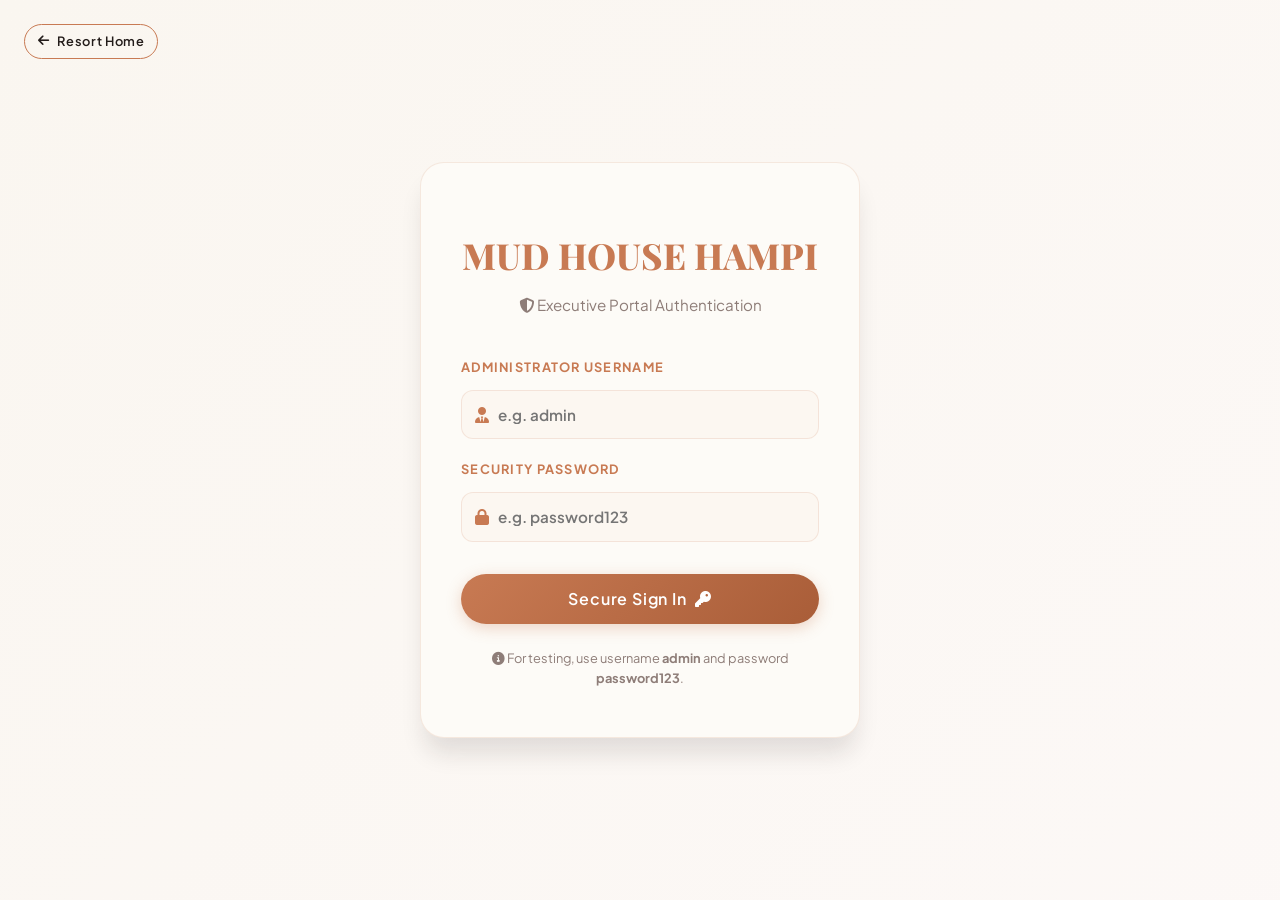
<file: login.html>
<!DOCTYPE html>
<html lang="en" data-theme="light">
<head>
  <meta charset="UTF-8">
  <meta name="viewport" content="width=device-width, initial-scale=1.0">
  <title>Executive Login | Mud House Hampi</title>
  <meta name="description" content="Secure administrative login for Mud House Hampi.">
  
  <!-- CSS Stylesheets -->
  <link rel="stylesheet" href="style.css">
  
  <!-- Font Awesome Icons -->
  <link rel="stylesheet" href="https://cdnjs.cloudflare.com/ajax/libs/font-awesome/6.4.0/css/all.min.css">
</head>
<body class="login-body">

  <div class="login-box">
    <div style="position: absolute; top: 1.5rem; left: 1.5rem;">
      <a href="index.html" class="btn-outline-luxury" style="padding: 0.4rem 0.8rem; font-size: 0.8rem;">
        <i class="fa-solid fa-arrow-left"></i> Resort Home
      </a>
    </div>
    
    <div class="login-logo" style="margin-top: 1rem;">MUD HOUSE HAMPI</div>
    <div class="login-subtitle"><i class="fa-solid fa-shield-halved"></i> Executive Portal Authentication</div>
    
    <form id="admin-login-form">
      <div class="booking-field" style="text-align: left; margin-bottom: 1.25rem;">
        <label>Administrator Username</label>
        <div class="booking-input-wrapper" style="margin-top: 0.25rem;">
          <i class="fa-solid fa-user-tie" style="left: 0.85rem; color: var(--primary);"></i>
          <input type="text" id="login-username" style="padding-left: 2.25rem;" placeholder="e.g. admin" required>
        </div>
      </div>
      
      <div class="booking-field" style="text-align: left; margin-bottom: 2rem;">
        <label>Security Password</label>
        <div class="booking-input-wrapper" style="margin-top: 0.25rem;">
          <i class="fa-solid fa-lock" style="left: 0.85rem; color: var(--primary);"></i>
          <input type="password" id="login-password" style="padding-left: 2.25rem;" placeholder="e.g. password123" required>
        </div>
      </div>
      
      <button type="submit" class="btn-luxury" style="width: 100%; justify-content: center; height: 50px; font-size: 1rem;">
        Secure Sign In <i class="fa-solid fa-key"></i>
      </button>
      
      <p style="font-size: 0.8rem; color: var(--text-muted); margin-top: 1.5rem;">
        <i class="fa-solid fa-circle-info"></i> For testing, use username <b>admin</b> and password <b>password123</b>.
      </p>
    </form>
  </div>

  <script src="login.js"></script>
</body>
</html>
</file>
<file: style.css>
/* 
 * Mud House Hampi - Premium Luxury Design System
 * Styling for Customer Portal & Admin Dashboard
 */

@import url('https://fonts.googleapis.com/css2?family=Playfair+Display:ital,wght@0,400..900;1,400..900&family=Plus+Jakarta+Sans:ital,wght@0,200..800;1,200..800&display=swap');

:root {
  /* Color Palette - Light Theme */
  --bg-primary: #FAF6F0;
  --bg-secondary: #FDFBF7;
  --bg-card: rgba(253, 251, 247, 0.8);
  --border-color: rgba(200, 122, 83, 0.15);
  
  --text-primary: #231C1A;
  --text-secondary: #5A4E4A;
  --text-muted: #8E7D78;
  
  --primary: #C87A53;
  --primary-hover: #A95D38;
  --primary-rgb: 200, 122, 83;
  
  --secondary: #D4AF37;
  --secondary-hover: #B8962E;
  
  --accent-forest: #2D3E35;
  --success: #3E8E62;
  --danger: #C0392B;
  --warning: #F39C12;
  
  /* Shadows & Glassmorphism */
  --shadow-sm: 0 4px 6px -1px rgba(35, 28, 26, 0.05);
  --shadow-md: 0 10px 15px -3px rgba(35, 28, 26, 0.08);
  --shadow-lg: 0 20px 25px -5px rgba(35, 28, 26, 0.12);
  --glass-bg: rgba(253, 251, 247, 0.7);
  --glass-border: rgba(200, 122, 83, 0.1);
  --glass-blur: 12px;
  
  /* Layout */
  --radius-sm: 6px;
  --radius-md: 12px;
  --radius-lg: 24px;
  --font-sans: 'Plus Jakarta Sans', sans-serif;
  --font-serif: 'Playfair Display', serif;
  --transition-smooth: all 0.35s cubic-bezier(0.4, 0, 0.2, 1);
}

[data-theme="dark"] {
  /* Color Palette - Dark Theme */
  --bg-primary: #120E0D;
  --bg-secondary: #1C1614;
  --bg-card: rgba(28, 22, 20, 0.8);
  --border-color: rgba(200, 122, 83, 0.25);
  
  --text-primary: #F7F2EA;
  --text-secondary: #D2C7C4;
  --text-muted: #A3938E;
  
  --primary: #E2936C;
  --primary-hover: #C87A53;
  --primary-rgb: 226, 147, 108;
  
  --secondary: #E5C158;
  --secondary-hover: #D4AF37;
  
  --shadow-sm: 0 4px 6px -1px rgba(0, 0, 0, 0.3);
  --shadow-md: 0 10px 15px -3px rgba(0, 0, 0, 0.4);
  --shadow-lg: 0 20px 25px -5px rgba(0, 0, 0, 0.5);
  --glass-bg: rgba(28, 22, 20, 0.75);
  --glass-border: rgba(200, 122, 83, 0.2);
}

/* ==========================================
   Base Elements & Reset
   ========================================== */
* {
  margin: 0;
  padding: 0;
  box-sizing: border-box;
  scrollbar-width: thin;
  scrollbar-color: var(--primary) var(--bg-secondary);
}

body {
  font-family: var(--font-sans);
  background-color: var(--bg-primary);
  color: var(--text-primary);
  line-height: 1.6;
  overflow-x: hidden;
  transition: var(--transition-smooth);
}

a {
  color: inherit;
  text-decoration: none;
  transition: var(--transition-smooth);
}

button, input, select, textarea {
  font-family: inherit;
}

/* Custom Scrollbar */
::-webkit-scrollbar {
  width: 8px;
}
::-webkit-scrollbar-track {
  background: var(--bg-secondary);
}
::-webkit-scrollbar-thumb {
  background: var(--primary);
  border-radius: var(--radius-sm);
}
::-webkit-scrollbar-thumb:hover {
  background: var(--primary-hover);
}

/* ==========================================
   Typography & Typography Utilities
   ========================================== */
h1, h2, h3, h4, h5, h6 {
  font-family: var(--font-serif);
  font-weight: 600;
  letter-spacing: 0.02em;
}

.text-gold {
  color: var(--secondary);
}

.text-terracotta {
  color: var(--primary);
}

.section-title-wrapper {
  text-align: center;
  margin-bottom: 4rem;
}

.section-subtitle {
  font-family: var(--font-sans);
  text-transform: uppercase;
  letter-spacing: 0.2em;
  font-size: 0.85rem;
  color: var(--primary);
  font-weight: 700;
  margin-bottom: 0.5rem;
  display: block;
}

.section-title {
  font-size: 2.75rem;
  font-weight: 700;
  color: var(--text-primary);
  position: relative;
  display: inline-block;
  padding-bottom: 1rem;
}

.section-title::after {
  content: '';
  position: absolute;
  bottom: 0;
  left: 50%;
  transform: translateX(-50%);
  width: 80px;
  height: 2px;
  background: linear-gradient(90deg, transparent, var(--primary), transparent);
}

/* ==========================================
   Header & Navigation
   ========================================== */
header {
  position: fixed;
  top: 0;
  left: 0;
  width: 100%;
  z-index: 1000;
  padding: 1.25rem 4%;
  transition: var(--transition-smooth);
}

header.scrolled {
  background: var(--glass-bg);
  backdrop-filter: blur(var(--glass-blur));
  -webkit-backdrop-filter: blur(var(--glass-blur));
  box-shadow: var(--shadow-sm);
  border-bottom: 1px solid var(--glass-border);
  padding: 0.85rem 4%;
}

.navbar {
  display: flex;
  justify-content: space-between;
  align-items: center;
  max-width: 1400px;
  margin: 0 auto;
}

.logo-container {
  display: flex;
  align-items: center;
  gap: 0.5rem;
}

.logo-icon {
  width: 32px;
  height: 32px;
  background: linear-gradient(135deg, var(--primary), var(--secondary));
  border-radius: 50%;
  display: flex;
  align-items: center;
  justify-content: center;
  color: #fff;
  font-family: var(--font-serif);
  font-weight: bold;
}

.logo-text {
  font-size: 1.5rem;
  font-family: var(--font-serif);
  font-weight: 800;
  background: linear-gradient(135deg, var(--text-primary), var(--primary));
  -webkit-background-clip: text;
  -webkit-text-fill-color: transparent;
}

.nav-menu {
  display: flex;
  align-items: center;
  list-style: none;
  gap: 2.5rem;
}

.nav-link {
  font-size: 0.95rem;
  font-weight: 500;
  letter-spacing: 0.05em;
  position: relative;
}

.nav-link::after {
  content: '';
  position: absolute;
  bottom: -4px;
  left: 0;
  width: 0;
  height: 2px;
  background-color: var(--primary);
  transition: var(--transition-smooth);
}

.nav-link:hover {
  color: var(--primary);
}

.nav-link:hover::after {
  width: 100%;
}

.nav-actions {
  display: flex;
  align-items: center;
  gap: 1.25rem;
}

.theme-toggle-btn {
  background: transparent;
  border: 1px solid var(--border-color);
  width: 40px;
  height: 40px;
  border-radius: 50%;
  display: flex;
  align-items: center;
  justify-content: center;
  color: var(--text-primary);
  cursor: pointer;
  transition: var(--transition-smooth);
}

.theme-toggle-btn:hover {
  background: rgba(var(--primary-rgb), 0.1);
  border-color: var(--primary);
  color: var(--primary);
}

.btn-luxury {
  background: linear-gradient(135deg, var(--primary), var(--primary-hover));
  color: #fff !important;
  font-weight: 600;
  padding: 0.75rem 1.5rem;
  border-radius: 50px;
  border: none;
  letter-spacing: 0.05em;
  cursor: pointer;
  box-shadow: 0 4px 15px rgba(var(--primary-rgb), 0.3);
  display: inline-flex;
  align-items: center;
  gap: 0.5rem;
  transition: var(--transition-smooth);
}

.btn-luxury:hover {
  transform: translateY(-2px);
  box-shadow: 0 6px 20px rgba(var(--primary-rgb), 0.4);
}

.btn-luxury:active {
  transform: translateY(0);
}

.btn-outline-luxury {
  background: transparent;
  color: var(--text-primary) !important;
  font-weight: 600;
  padding: 0.75rem 1.5rem;
  border-radius: 50px;
  border: 1.5px solid var(--primary);
  letter-spacing: 0.05em;
  cursor: pointer;
  display: inline-flex;
  align-items: center;
  gap: 0.5rem;
  transition: var(--transition-smooth);
}

.btn-outline-luxury:hover {
  background: var(--primary);
  color: #fff !important;
  transform: translateY(-2px);
}

.menu-toggle {
  display: none;
  font-size: 1.5rem;
  cursor: pointer;
  color: var(--text-primary);
}

/* ==========================================
   Hero Section
   ========================================== */
.hero {
  height: 100vh;
  position: relative;
  overflow: hidden;
  display: flex;
  align-items: center;
  justify-content: center;
  text-align: center;
  color: #fff;
}

.hero-overlay {
  position: absolute;
  top: 0;
  left: 0;
  width: 100%;
  height: 100%;
  background: linear-gradient(180deg, rgba(18, 14, 13, 0.4) 0%, rgba(18, 14, 13, 0.75) 100%);
  z-index: 2;
}

.hero-image {
  position: absolute;
  top: 0;
  left: 0;
  width: 100%;
  height: 100%;
  object-fit: cover;
  transform: scale(1.05);
  animation: zoom-out-slow 15s forwards;
  z-index: 1;
}

.hero-content {
  position: relative;
  z-index: 3;
  max-width: 900px;
  padding: 0 2rem;
  margin-top: 4rem;
}

.hero-tagline {
  font-size: 1rem;
  text-transform: uppercase;
  letter-spacing: 0.3em;
  margin-bottom: 1.5rem;
  color: var(--secondary);
  font-weight: 700;
  animation: fade-in-up 1s ease-out;
}

.hero-title {
  font-size: 4.5rem;
  font-weight: 700;
  line-height: 1.15;
  margin-bottom: 2rem;
  font-family: var(--font-serif);
  animation: fade-in-up 1.2s ease-out;
}

.hero-description {
  font-size: 1.25rem;
  font-weight: 300;
  max-width: 700px;
  margin: 0 auto 3rem;
  opacity: 0.95;
  letter-spacing: 0.02em;
  animation: fade-in-up 1.4s ease-out;
}

.hero-actions {
  display: flex;
  gap: 1.5rem;
  justify-content: center;
  animation: fade-in-up 1.6s ease-out;
}

/* ==========================================
   Booking Bar
   ========================================== */
.booking-bar-container {
  margin-top: -50px;
  position: relative;
  z-index: 10;
  padding: 0 4%;
}

.booking-bar {
  background: var(--glass-bg);
  backdrop-filter: blur(var(--glass-blur));
  -webkit-backdrop-filter: blur(var(--glass-blur));
  border: 1px solid var(--glass-border);
  padding: 2.25rem;
  border-radius: var(--radius-lg);
  box-shadow: var(--shadow-lg);
  display: grid;
  grid-template-columns: repeat(4, 1fr) auto;
  gap: 1.5rem;
  align-items: flex-end;
  max-width: 1280px;
  margin: 0 auto;
}

.booking-field {
  display: flex;
  flex-direction: column;
  gap: 0.5rem;
}

.booking-field label {
  font-size: 0.8rem;
  text-transform: uppercase;
  font-weight: 700;
  letter-spacing: 0.1em;
  color: var(--primary);
}

.booking-input-wrapper {
  position: relative;
}

.booking-input-wrapper i {
  position: absolute;
  left: 1rem;
  top: 50%;
  transform: translateY(-50%);
  color: var(--primary);
  font-size: 1rem;
}

.booking-field input, .booking-field select {
  width: 100%;
  background: rgba(var(--primary-rgb), 0.03);
  border: 1px solid var(--border-color);
  color: var(--text-primary);
  padding: 0.9rem 1rem 0.9rem 2.5rem;
  border-radius: var(--radius-md);
  font-size: 0.95rem;
  font-weight: 600;
  outline: none;
  transition: var(--transition-smooth);
}

.booking-field input:focus, .booking-field select:focus {
  border-color: var(--primary);
  background: var(--bg-secondary);
  box-shadow: 0 0 0 3px rgba(var(--primary-rgb), 0.15);
}

/* ==========================================
   Room Showcase
   ========================================== */
.rooms-section {
  padding: 8rem 4% 6rem;
  max-width: 1400px;
  margin: 0 auto;
}

.rooms-grid {
  display: grid;
  grid-template-columns: repeat(3, 1fr);
  gap: 2.5rem;
}

.room-card {
  background: var(--bg-secondary);
  border-radius: var(--radius-lg);
  overflow: hidden;
  box-shadow: var(--shadow-sm);
  border: 1px solid var(--glass-border);
  transition: var(--transition-smooth);
  display: flex;
  flex-direction: column;
  position: relative;
}

.room-card:hover {
  transform: translateY(-8px);
  box-shadow: var(--shadow-lg);
  border-color: var(--primary);
}

.room-badge {
  position: absolute;
  top: 1.25rem;
  right: 1.25rem;
  background: var(--accent-forest);
  color: #fff;
  padding: 0.4rem 1rem;
  border-radius: 50px;
  font-size: 0.75rem;
  font-weight: 700;
  text-transform: uppercase;
  letter-spacing: 0.05em;
  z-index: 5;
  box-shadow: var(--shadow-sm);
}

.room-badge.sold-out {
  background: var(--danger);
}

.room-image-container {
  height: 280px;
  overflow: hidden;
  position: relative;
}

.room-image {
  width: 100%;
  height: 100%;
  object-fit: cover;
  transition: var(--transition-smooth);
}

.room-card:hover .room-image {
  transform: scale(1.08);
}

.room-image-overlay {
  position: absolute;
  bottom: 0;
  left: 0;
  width: 100%;
  padding: 2rem 1.5rem 1rem;
  background: linear-gradient(180deg, transparent, rgba(18, 14, 13, 0.7));
  display: flex;
  justify-content: space-between;
  align-items: flex-end;
  color: #fff;
}

.room-price-display {
  text-align: right;
}

.room-price-num {
  font-size: 1.75rem;
  font-weight: 700;
  font-family: var(--font-serif);
  color: var(--secondary);
}

.room-price-text {
  font-size: 0.75rem;
  opacity: 0.8;
  text-transform: uppercase;
  letter-spacing: 0.1em;
}

.room-details {
  padding: 2rem;
  display: flex;
  flex-direction: column;
  flex-grow: 1;
}

.room-title {
  font-size: 1.5rem;
  margin-bottom: 0.75rem;
  color: var(--text-primary);
}

.room-description {
  color: var(--text-secondary);
  font-size: 0.95rem;
  margin-bottom: 1.5rem;
  flex-grow: 1;
}

.room-features {
  display: flex;
  gap: 1.25rem;
  margin-bottom: 2rem;
  border-top: 1px solid var(--border-color);
  border-bottom: 1px solid var(--border-color);
  padding: 1rem 0;
}

.room-feature {
  display: flex;
  align-items: center;
  gap: 0.5rem;
  font-size: 0.85rem;
  color: var(--text-secondary);
  font-weight: 600;
}

.room-feature i {
  color: var(--primary);
}

.btn-book-room {
  width: 100%;
  justify-content: center;
}

/* ==========================================
   AI Bot / Support Floating Bubble & UI
   ========================================== */
.ai-chatbot-bubble {
  position: fixed;
  bottom: 2rem;
  right: 2rem;
  width: 60px;
  height: 60px;
  border-radius: 50%;
  background: linear-gradient(135deg, var(--primary), var(--secondary));
  box-shadow: 0 8px 24px rgba(var(--primary-rgb), 0.4);
  color: #fff;
  display: flex;
  align-items: center;
  justify-content: center;
  font-size: 1.5rem;
  cursor: pointer;
  z-index: 999;
  transition: var(--transition-smooth);
}

.ai-chatbot-bubble:hover {
  transform: scale(1.1) rotate(5deg);
  box-shadow: 0 12px 30px rgba(var(--primary-rgb), 0.5);
}

.ai-chatbot-bubble .pulse-indicator {
  position: absolute;
  top: 0;
  right: 0;
  width: 14px;
  height: 14px;
  background: var(--success);
  border: 2px solid var(--bg-primary);
  border-radius: 50%;
  animation: pulse-ring 2s infinite;
}

.chat-window {
  position: fixed;
  bottom: 6rem;
  right: 2rem;
  width: 400px;
  height: 550px;
  background: var(--bg-secondary);
  border: 1px solid var(--border-color);
  border-radius: var(--radius-lg);
  box-shadow: var(--shadow-lg);
  display: flex;
  flex-direction: column;
  overflow: hidden;
  z-index: 1000;
  transform: scale(0.9) translateY(40px);
  opacity: 0;
  pointer-events: none;
  transition: all 0.4s cubic-bezier(0.175, 0.885, 0.32, 1.275);
}

.chat-window.open {
  transform: scale(1) translateY(0);
  opacity: 1;
  pointer-events: auto;
}

.chat-header {
  background: linear-gradient(135deg, var(--primary), var(--accent-forest));
  color: #fff;
  padding: 1.25rem 1.5rem;
  display: flex;
  justify-content: space-between;
  align-items: center;
}

.chat-header-info {
  display: flex;
  align-items: center;
  gap: 0.75rem;
}

.chat-header-avatar {
  width: 40px;
  height: 40px;
  background: rgba(255, 255, 255, 0.15);
  border-radius: 50%;
  display: flex;
  align-items: center;
  justify-content: center;
  font-size: 1.2rem;
  border: 1px solid rgba(255, 255, 255, 0.25);
}

.chat-header-title h4 {
  font-family: var(--font-sans);
  font-weight: 700;
  font-size: 0.95rem;
}

.chat-header-title span {
  font-size: 0.75rem;
  opacity: 0.8;
  display: flex;
  align-items: center;
  gap: 0.3rem;
}

.chat-header-title span::before {
  content: '';
  width: 6px;
  height: 6px;
  background: #2ecc71;
  border-radius: 50%;
}

.chat-close-btn {
  background: transparent;
  border: none;
  color: #fff;
  font-size: 1.2rem;
  cursor: pointer;
  opacity: 0.8;
  transition: var(--transition-smooth);
}

.chat-close-btn:hover {
  opacity: 1;
  transform: scale(1.1);
}

.chat-messages {
  flex-grow: 1;
  padding: 1.5rem;
  overflow-y: auto;
  display: flex;
  flex-direction: column;
  gap: 1rem;
}

.chat-message {
  max-width: 80%;
  padding: 0.85rem 1.15rem;
  border-radius: var(--radius-md);
  font-size: 0.9rem;
  animation: slide-up-chat 0.3s ease-out forwards;
}

.chat-message.bot {
  background: rgba(var(--primary-rgb), 0.08);
  color: var(--text-primary);
  align-self: flex-start;
  border-bottom-left-radius: 2px;
  border: 1px solid rgba(var(--primary-rgb), 0.1);
}

.chat-message.user {
  background: var(--primary);
  color: #fff;
  align-self: flex-end;
  border-bottom-right-radius: 2px;
}

.chat-suggestions {
  display: flex;
  gap: 0.5rem;
  padding: 0.75rem 1rem;
  overflow-x: auto;
  border-top: 1px solid var(--border-color);
  background: rgba(var(--primary-rgb), 0.02);
}

.chat-suggestion-chip {
  background: var(--bg-secondary);
  border: 1px solid var(--border-color);
  padding: 0.4rem 0.9rem;
  border-radius: 50px;
  font-size: 0.8rem;
  font-weight: 600;
  color: var(--primary);
  white-space: nowrap;
  cursor: pointer;
  transition: var(--transition-smooth);
}

.chat-suggestion-chip:hover {
  background: var(--primary);
  color: #fff;
  border-color: var(--primary);
}

.chat-input-area {
  padding: 1rem 1.5rem;
  border-top: 1px solid var(--border-color);
  background: var(--bg-secondary);
  display: flex;
  gap: 0.75rem;
}

.chat-input-area input {
  flex-grow: 1;
  background: rgba(var(--primary-rgb), 0.03);
  border: 1px solid var(--border-color);
  color: var(--text-primary);
  padding: 0.85rem 1.25rem;
  border-radius: 50px;
  outline: none;
  font-size: 0.9rem;
  transition: var(--transition-smooth);
}

.chat-input-area input:focus {
  border-color: var(--primary);
  background: var(--bg-secondary);
}

.chat-send-btn {
  width: 44px;
  height: 44px;
  border-radius: 50%;
  background: var(--primary);
  border: none;
  color: #fff;
  display: flex;
  align-items: center;
  justify-content: center;
  cursor: pointer;
  transition: var(--transition-smooth);
}

.chat-send-btn:hover {
  background: var(--primary-hover);
  transform: scale(1.05);
}

/* Typing Indicator Animation */
.typing-indicator {
  display: flex;
  gap: 4px;
  align-items: center;
  justify-content: center;
  width: 40px;
  height: 18px;
}

.typing-dot {
  width: 6px;
  height: 6px;
  background: var(--text-muted);
  border-radius: 50%;
  animation: typing-bounce 1.4s infinite ease-in-out both;
}

.typing-dot:nth-child(1) { animation-delay: -0.32s; }
.typing-dot:nth-child(2) { animation-delay: -0.16s; }

/* ==========================================
   Modals & Dynamic Overlays (Checkout / Booking)
   ========================================== */
.modal-overlay {
  position: fixed;
  top: 0;
  left: 0;
  width: 100%;
  height: 100%;
  background: rgba(18, 14, 13, 0.7);
  backdrop-filter: blur(8px);
  -webkit-backdrop-filter: blur(8px);
  z-index: 1050;
  display: flex;
  align-items: center;
  justify-content: center;
  opacity: 0;
  pointer-events: none;
  transition: var(--transition-smooth);
  padding: 2rem;
}

.modal-overlay.open {
  opacity: 1;
  pointer-events: auto;
}

.modal-box {
  background: var(--bg-secondary);
  border-radius: var(--radius-lg);
  border: 1px solid var(--border-color);
  width: 100%;
  max-width: 650px;
  max-height: 90vh;
  overflow-y: auto;
  box-shadow: var(--shadow-lg);
  transform: scale(0.95) translateY(20px);
  transition: all 0.4s cubic-bezier(0.175, 0.885, 0.32, 1.15);
}

.modal-overlay.open .modal-box {
  transform: scale(1) translateY(0);
}

.modal-header {
  padding: 2rem 2.5rem 1.5rem;
  border-bottom: 1px solid var(--border-color);
  display: flex;
  justify-content: space-between;
  align-items: center;
}

.modal-title {
  font-size: 1.75rem;
  color: var(--text-primary);
}

.modal-close {
  background: transparent;
  border: none;
  font-size: 1.5rem;
  cursor: pointer;
  color: var(--text-muted);
  transition: var(--transition-smooth);
}

.modal-close:hover {
  color: var(--primary);
  transform: rotate(90deg);
}

.modal-body {
  padding: 2rem 2.5rem 2.5rem;
}

/* Steps Indicator */
.checkout-steps {
  display: flex;
  justify-content: space-between;
  margin-bottom: 2.5rem;
  position: relative;
}

.checkout-steps::before {
  content: '';
  position: absolute;
  top: 18px;
  left: 5%;
  width: 90%;
  height: 2px;
  background: var(--border-color);
  z-index: 1;
}

.step-indicator {
  position: relative;
  z-index: 2;
  display: flex;
  flex-direction: column;
  align-items: center;
  gap: 0.5rem;
}

.step-number {
  width: 38px;
  height: 38px;
  border-radius: 50%;
  background: var(--bg-secondary);
  border: 2px solid var(--border-color);
  display: flex;
  align-items: center;
  justify-content: center;
  font-weight: 700;
  font-size: 0.9rem;
  color: var(--text-muted);
  transition: var(--transition-smooth);
}

.step-label {
  font-size: 0.75rem;
  text-transform: uppercase;
  font-weight: 700;
  letter-spacing: 0.05em;
  color: var(--text-muted);
}

.step-indicator.active .step-number {
  background: var(--primary);
  border-color: var(--primary);
  color: #fff;
  box-shadow: 0 4px 10px rgba(var(--primary-rgb), 0.3);
}

.step-indicator.active .step-label {
  color: var(--primary);
}

.step-indicator.completed .step-number {
  background: var(--success);
  border-color: var(--success);
  color: #fff;
}

/* Checkout Panels */
.checkout-panel {
  display: none;
}

.checkout-panel.active {
  display: block;
  animation: fade-in-panel 0.4s ease-out;
}

/* Grid Forms */
.form-grid {
  display: grid;
  grid-template-columns: repeat(2, 1fr);
  gap: 1.25rem;
}

.form-group-full {
  grid-column: span 2;
}

.checkout-summary-box {
  background: rgba(var(--primary-rgb), 0.03);
  border: 1px solid var(--border-color);
  border-radius: var(--radius-md);
  padding: 1.5rem;
  margin-bottom: 2rem;
}

.summary-row {
  display: flex;
  justify-content: space-between;
  margin-bottom: 0.75rem;
  font-size: 0.95rem;
}

.summary-row.total {
  border-top: 1px dashed var(--border-color);
  padding-top: 1rem;
  margin-top: 1rem;
  font-weight: 700;
  font-size: 1.2rem;
  color: var(--primary);
}

/* Payment Gateway (QR Generate) */
.upi-pay-card {
  text-align: center;
  padding: 1rem 0;
}

.qr-code-wrapper {
  background: #fff;
  padding: 1rem;
  display: inline-block;
  border-radius: var(--radius-md);
  box-shadow: var(--shadow-sm);
  border: 1px solid var(--border-color);
  margin-bottom: 1.5rem;
  position: relative;
}

.qr-code-wrapper img {
  width: 180px;
  height: 180px;
  display: block;
}

.payment-apps-logos {
  display: flex;
  justify-content: center;
  gap: 1.5rem;
  margin-bottom: 2rem;
  font-size: 1.5rem;
  color: var(--text-muted);
}

.payment-apps-logos i {
  transition: var(--transition-smooth);
}

.payment-apps-logos i:hover {
  color: var(--primary);
  transform: scale(1.1);
}

/* Voucher Details */
.voucher-container {
  border: 2px dashed var(--primary);
  background: var(--bg-secondary);
  border-radius: var(--radius-md);
  padding: 2.25rem;
  position: relative;
  overflow: hidden;
  box-shadow: var(--shadow-sm);
}

.voucher-header {
  display: flex;
  justify-content: space-between;
  align-items: center;
  border-bottom: 1px solid var(--border-color);
  padding-bottom: 1.25rem;
  margin-bottom: 1.5rem;
}

.voucher-logo {
  font-family: var(--font-serif);
  font-weight: 800;
  font-size: 1.25rem;
  color: var(--primary);
}

.voucher-status-stamp {
  border: 2px solid var(--success);
  color: var(--success);
  text-transform: uppercase;
  font-weight: 800;
  padding: 0.25rem 0.75rem;
  border-radius: var(--radius-sm);
  font-size: 0.8rem;
  transform: rotate(-5deg);
  letter-spacing: 0.1em;
}

.voucher-status-stamp.pending {
  border-color: var(--warning);
  color: var(--warning);
}

.voucher-grid {
  display: grid;
  grid-template-columns: repeat(2, 1fr);
  gap: 1.25rem;
  margin-bottom: 2rem;
}

.voucher-item label {
  font-size: 0.75rem;
  color: var(--text-muted);
  text-transform: uppercase;
  font-weight: 700;
  display: block;
  margin-bottom: 0.2rem;
}

.voucher-item span {
  font-weight: 600;
  font-size: 0.95rem;
  color: var(--text-primary);
}

.voucher-footer {
  text-align: center;
  font-size: 0.8rem;
  color: var(--text-muted);
  border-top: 1px dashed var(--border-color);
  padding-top: 1.25rem;
}

.voucher-actions {
  display: flex;
  gap: 1rem;
  margin-top: 2rem;
}

/* ==========================================
   Admin Dashboard Styling
   ========================================== */
.admin-container {
  display: flex;
  min-height: 100vh;
  background: var(--bg-primary);
}

.admin-sidebar {
  width: 280px;
  background: var(--bg-secondary);
  border-right: 1px solid var(--border-color);
  display: flex;
  flex-direction: column;
  padding: 2rem 1.5rem;
  position: fixed;
  height: 100vh;
  z-index: 100;
}

.admin-sidebar-header {
  margin-bottom: 3rem;
}

.admin-menu {
  list-style: none;
  display: flex;
  flex-direction: column;
  gap: 0.75rem;
  flex-grow: 1;
}

.admin-menu-item a {
  display: flex;
  align-items: center;
  gap: 1rem;
  padding: 1rem 1.25rem;
  border-radius: var(--radius-md);
  font-weight: 600;
  color: var(--text-secondary);
}

.admin-menu-item.active a, .admin-menu-item a:hover {
  background: rgba(var(--primary-rgb), 0.08);
  color: var(--primary);
}

.admin-logout-btn {
  margin-top: auto;
  border: 1px solid var(--danger);
  color: var(--danger);
  background: transparent;
  padding: 0.85rem;
  border-radius: var(--radius-md);
  cursor: pointer;
  font-weight: 600;
  display: flex;
  align-items: center;
  justify-content: center;
  gap: 0.5rem;
  transition: var(--transition-smooth);
}

.admin-logout-btn:hover {
  background: var(--danger);
  color: #fff;
}

.admin-main {
  flex-grow: 1;
  margin-left: 280px;
  padding: 2.5rem 3.5rem;
  min-width: 0;
}

.admin-navbar {
  display: flex;
  justify-content: space-between;
  align-items: center;
  margin-bottom: 3rem;
}

.admin-profile {
  display: flex;
  align-items: center;
  gap: 1rem;
}

.admin-profile-avatar {
  width: 44px;
  height: 44px;
  border-radius: 50%;
  background: var(--primary);
  color: #fff;
  display: flex;
  align-items: center;
  justify-content: center;
  font-weight: 700;
}

.admin-profile-info h5 {
  font-family: var(--font-sans);
  font-weight: 700;
  font-size: 0.95rem;
}

.admin-profile-info span {
  font-size: 0.75rem;
  color: var(--text-muted);
}

/* Metrics Cards */
.admin-metrics-grid {
  display: grid;
  grid-template-columns: repeat(4, 1fr);
  gap: 1.5rem;
  margin-bottom: 3rem;
}

.metric-card {
  background: var(--bg-secondary);
  border: 1px solid var(--border-color);
  border-radius: var(--radius-lg);
  padding: 1.75rem;
  box-shadow: var(--shadow-sm);
  display: flex;
  align-items: center;
  justify-content: space-between;
}

.metric-info h6 {
  font-family: var(--font-sans);
  font-size: 0.8rem;
  text-transform: uppercase;
  color: var(--text-muted);
  letter-spacing: 0.05em;
  margin-bottom: 0.5rem;
}

.metric-value {
  font-size: 1.85rem;
  font-weight: 700;
  color: var(--text-primary);
}

.metric-change {
  font-size: 0.75rem;
  font-weight: 600;
  display: flex;
  align-items: center;
  gap: 0.25rem;
  margin-top: 0.25rem;
}

.metric-change.positive { color: var(--success); }
.metric-change.negative { color: var(--danger); }

.metric-icon {
  width: 50px;
  height: 50px;
  border-radius: var(--radius-md);
  background: rgba(var(--primary-rgb), 0.1);
  color: var(--primary);
  display: flex;
  align-items: center;
  justify-content: center;
  font-size: 1.35rem;
}

/* Analytics & Dashboard Layout */
.dashboard-grid {
  display: grid;
  grid-template-columns: 2fr 1fr;
  gap: 2rem;
  margin-bottom: 3rem;
}

.admin-card {
  background: var(--bg-secondary);
  border: 1px solid var(--border-color);
  border-radius: var(--radius-lg);
  padding: 2rem;
  box-shadow: var(--shadow-sm);
}

.admin-card-header {
  display: flex;
  justify-content: space-between;
  align-items: center;
  margin-bottom: 2rem;
}

.admin-card-title {
  font-size: 1.25rem;
  color: var(--text-primary);
}

/* Tables styling */
.table-responsive {
  width: 100%;
  overflow-x: auto;
}

.admin-table {
  width: 100%;
  border-collapse: collapse;
  text-align: left;
}

.admin-table th {
  padding: 1.25rem 1rem;
  font-size: 0.8rem;
  text-transform: uppercase;
  letter-spacing: 0.05em;
  color: var(--text-muted);
  font-weight: 700;
  border-bottom: 2px solid var(--border-color);
}

.admin-table td {
  padding: 1.25rem 1rem;
  font-size: 0.9rem;
  color: var(--text-primary);
  border-bottom: 1px solid var(--border-color);
}

.admin-table tr:hover td {
  background: rgba(var(--primary-rgb), 0.02);
}

.badge-status {
  padding: 0.3rem 0.75rem;
  border-radius: 50px;
  font-size: 0.75rem;
  font-weight: 700;
  text-transform: uppercase;
  display: inline-block;
}

.badge-status.confirmed { background: rgba(62, 142, 98, 0.15); color: var(--success); }
.badge-status.pending { background: rgba(243, 156, 18, 0.15); color: var(--warning); }
.badge-status.cancelled { background: rgba(192, 57, 43, 0.15); color: var(--danger); }

/* Quick Actions buttons */
.btn-action {
  width: 32px;
  height: 32px;
  border-radius: 50%;
  display: inline-flex;
  align-items: center;
  justify-content: center;
  border: 1px solid var(--border-color);
  background: transparent;
  cursor: pointer;
  color: var(--text-secondary);
  transition: var(--transition-smooth);
}

.btn-action:hover {
  background: var(--primary);
  color: #fff;
  border-color: var(--primary);
}

.btn-action.btn-approve:hover {
  background: var(--success);
  border-color: var(--success);
}

.btn-action.btn-reject:hover {
  background: var(--danger);
  border-color: var(--danger);
}

/* Simulated Secure login page structure */
.login-body {
  display: flex;
  align-items: center;
  justify-content: center;
  min-height: 100vh;
  background: linear-gradient(135deg, var(--bg-primary) 0%, rgba(var(--primary-rgb), 0.05) 100%);
  padding: 2rem;
}

.login-box {
  width: 100%;
  max-width: 440px;
  background: var(--bg-secondary);
  border: 1px solid var(--border-color);
  padding: 3rem 2.5rem;
  border-radius: var(--radius-lg);
  box-shadow: var(--shadow-lg);
  text-align: center;
}

.login-logo {
  font-family: var(--font-serif);
  font-weight: 800;
  font-size: 2.25rem;
  color: var(--primary);
  margin-bottom: 0.5rem;
}

.login-subtitle {
  color: var(--text-muted);
  font-size: 0.95rem;
  margin-bottom: 2.5rem;
}

/* AI occupies and prediction panels */
.forecast-container {
  display: flex;
  flex-direction: column;
  gap: 1.25rem;
}

.forecast-item {
  display: flex;
  align-items: center;
  gap: 1rem;
}

.forecast-day {
  width: 90px;
  font-size: 0.85rem;
  font-weight: 700;
  color: var(--text-secondary);
  text-transform: uppercase;
}

.forecast-progress-wrapper {
  flex-grow: 1;
  height: 8px;
  background: var(--border-color);
  border-radius: 4px;
  overflow: hidden;
}

.forecast-progress {
  height: 100%;
  background: linear-gradient(90deg, var(--primary), var(--secondary));
  border-radius: 4px;
}

.forecast-pct {
  width: 45px;
  text-align: right;
  font-size: 0.85rem;
  font-weight: 700;
  color: var(--text-primary);
}

/* Testimonials / Map */
.extras-section {
  padding: 6rem 4% 8rem;
  background: rgba(var(--primary-rgb), 0.02);
}

.extras-grid {
  display: grid;
  grid-template-columns: 1fr 1fr;
  gap: 4rem;
  max-width: 1400px;
  margin: 0 auto;
}

.testimonial-slider {
  background: var(--bg-secondary);
  border: 1px solid var(--border-color);
  border-radius: var(--radius-lg);
  padding: 3rem;
  box-shadow: var(--shadow-sm);
  position: relative;
}

.quote-icon {
  font-size: 3rem;
  color: rgba(var(--primary-rgb), 0.15);
  position: absolute;
  top: 1.5rem;
  left: 2rem;
  font-family: var(--font-serif);
}

.testimonial-text {
  font-size: 1.15rem;
  font-style: italic;
  color: var(--text-primary);
  margin-bottom: 2rem;
  position: relative;
  z-index: 2;
  line-height: 1.8;
}

.testimonial-author {
  display: flex;
  align-items: center;
  gap: 1rem;
}

.author-avatar {
  width: 50px;
  height: 50px;
  border-radius: 50%;
  background: var(--primary);
  color: #fff;
  display: flex;
  align-items: center;
  justify-content: center;
  font-weight: 700;
}

.author-details h5 {
  font-family: var(--font-sans);
  font-weight: 700;
  font-size: 0.95rem;
}

.author-details span {
  font-size: 0.75rem;
  color: var(--text-muted);
}

.map-card {
  border-radius: var(--radius-lg);
  overflow: hidden;
  box-shadow: var(--shadow-sm);
  border: 1px solid var(--border-color);
  height: 100%;
  min-height: 380px;
  position: relative;
}

.map-card iframe {
  width: 100%;
  height: 100%;
  border: none;
  display: block;
}

/* WhatsApp Float Badge */
.whatsapp-float {
  position: fixed;
  bottom: 2rem;
  left: 2rem;
  width: 54px;
  height: 54px;
  border-radius: 50%;
  background: #25d366;
  box-shadow: 0 4px 15px rgba(37, 211, 102, 0.3);
  color: #fff;
  display: flex;
  align-items: center;
  justify-content: center;
  font-size: 1.6rem;
  cursor: pointer;
  z-index: 998;
  transition: var(--transition-smooth);
}

.whatsapp-float:hover {
  transform: scale(1.1) rotate(10deg);
  box-shadow: 0 6px 20px rgba(37, 211, 102, 0.4);
}

/* ==========================================
   Animations
   ========================================== */
@keyframes zoom-out-slow {
  from { transform: scale(1.08); }
  to { transform: scale(1); }
}

@keyframes fade-in-up {
  from {
    opacity: 0;
    transform: translateY(30px);
  }
  to {
    opacity: 1;
    transform: translateY(0);
  }
}

@keyframes slide-up-chat {
  from {
    opacity: 0;
    transform: translateY(15px);
  }
  to {
    opacity: 1;
    transform: translateY(0);
  }
}

@keyframes fade-in-panel {
  from {
    opacity: 0;
    transform: translateY(10px);
  }
  to {
    opacity: 1;
    transform: translateY(0);
  }
}

@keyframes typing-bounce {
  0%, 80%, 100% { transform: scale(0); }
  40% { transform: scale(1); }
}

@keyframes pulse-ring {
  0% { box-shadow: 0 0 0 0 rgba(46, 204, 113, 0.6); }
  70% { box-shadow: 0 0 0 10px rgba(46, 204, 113, 0); }
  100% { box-shadow: 0 0 0 0 rgba(46, 204, 113, 0); }
}

/* ==========================================
   Responsive Adaptations
   ========================================== */
@media (max-width: 1200px) {
  .booking-bar {
    grid-template-columns: repeat(2, 1fr);
  }
  .booking-bar button {
    grid-column: span 2;
    margin-top: 1rem;
  }
  .rooms-grid {
    grid-template-columns: repeat(2, 1fr);
  }
  .admin-metrics-grid {
    grid-template-columns: repeat(2, 1fr);
  }
}

@media (max-width: 768px) {
  .hero-title {
    font-size: 2.75rem;
  }
  .hero-description {
    font-size: 1.05rem;
  }
  .nav-menu {
    display: none; /* Can wire mobile menu */
  }
  .menu-toggle {
    display: block;
  }
  .rooms-grid {
    grid-template-columns: 1fr;
  }
  .extras-grid {
    grid-template-columns: 1fr;
    gap: 2.5rem;
  }
  .chat-window {
    width: calc(100vw - 4rem);
    height: 70vh;
  }
  .form-grid {
    grid-template-columns: 1fr;
  }
  .form-group-full {
    grid-column: span 1;
  }
  .admin-sidebar {
    width: 0;
    padding: 0;
    overflow: hidden;
    border-right: none;
  }
  .admin-main {
    margin-left: 0;
    padding: 1.5rem;
  }
  .dashboard-grid {
    grid-template-columns: 1fr;
  }
  .admin-metrics-grid {
    grid-template-columns: 1fr;
  }
}
</file>
